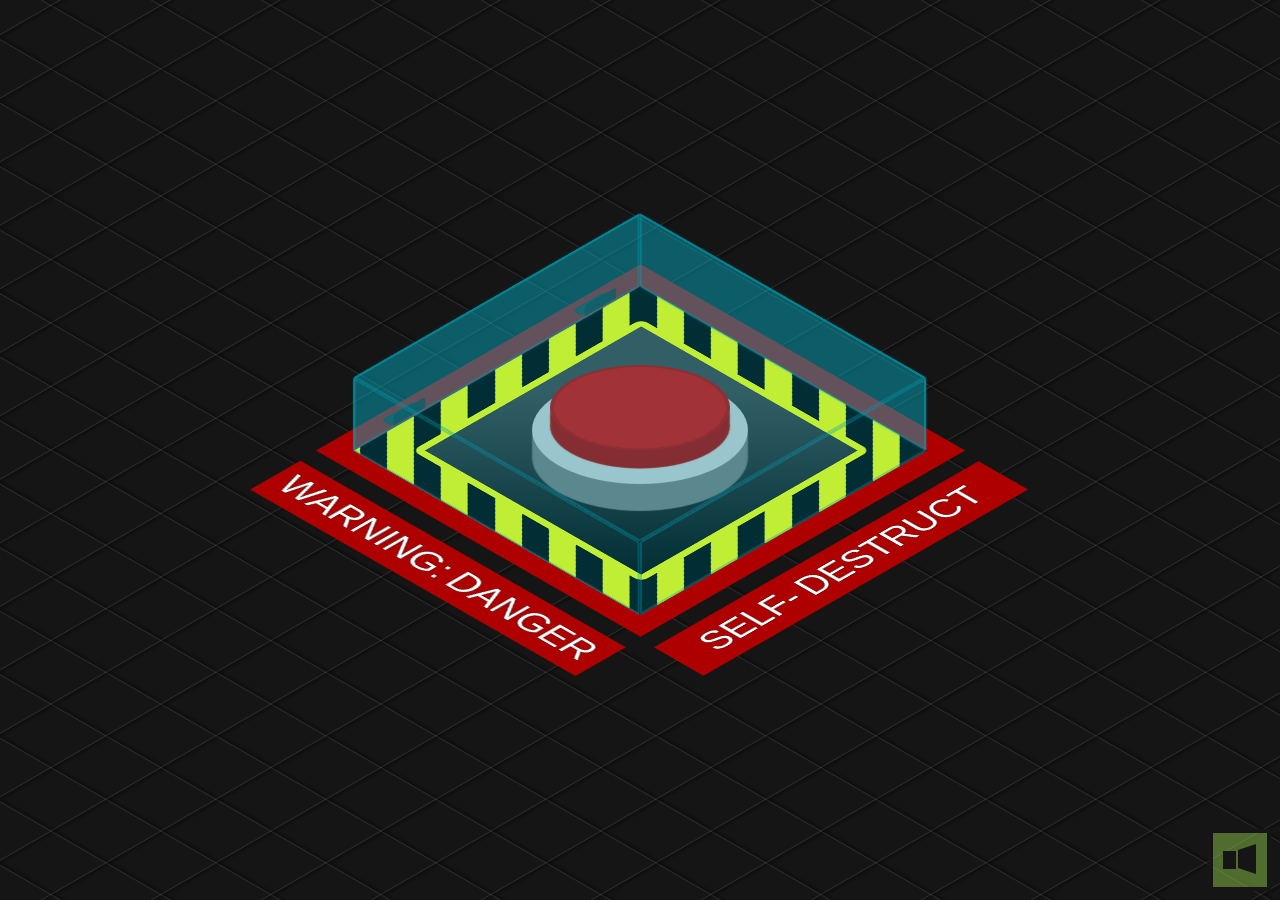
<file: index.html>
<!DOCTYPE html>
<html lang="vi">
<head>
    <meta charset="UTF-8">
    <meta http-equiv="X-UA-Compatible" content="IE=edge">
    <meta name="viewport" content="width=device-width, initial-scale=1.0">
    <title>Birthday</title>
    <link rel="stylesheet" href="main.css">
    <link rel="shortcut icon" href="./icon.png" type="image/x-icon">
</head>
<body>
    <div class="grid"></div>

    <div class="warning"></div>

    <div class="base">
        <button id="activate">
            <span></span>
        </button>
    </div>

    <div class="box opened" id="cover">
        <div></div>
        <div></div>
        <div></div>
        <div></div>
        <div></div>
        <div></div>
        <span></span><span></span>
    </div>

    <div class="hinges"></div>

    <div class="text">
        SELF-&thinsp;DESTRUCT
    </div>
    
    <div id="panel2">
        <div id="msg">YOUR ANSWER IS FALSE</div>
        <span id="again">AGAIN PLEASE</span>
    </div>


    <div id="panel">
        <div id="msg">ANSWER NOW</div>
        <div id="time">9</div>
        <span id="abort"><a href="index2.html">YES</a></span>
        <span id="no">NO</span>
        <span id="detonate">Dại Dột</span>
    </div>

    <div id="turn-off"></div>
    <div id="closing"></div>

    <div id="restart"><button id="reload"></button></div>

    <div id="mute"></div>

    <audio id="alarm">
        <source src="TiếngcòiCảnhbáo.mp3" type="audio/mpeg">
    </audio>
    
    <script src="main.js"></script>

</body>
</html>
</file>
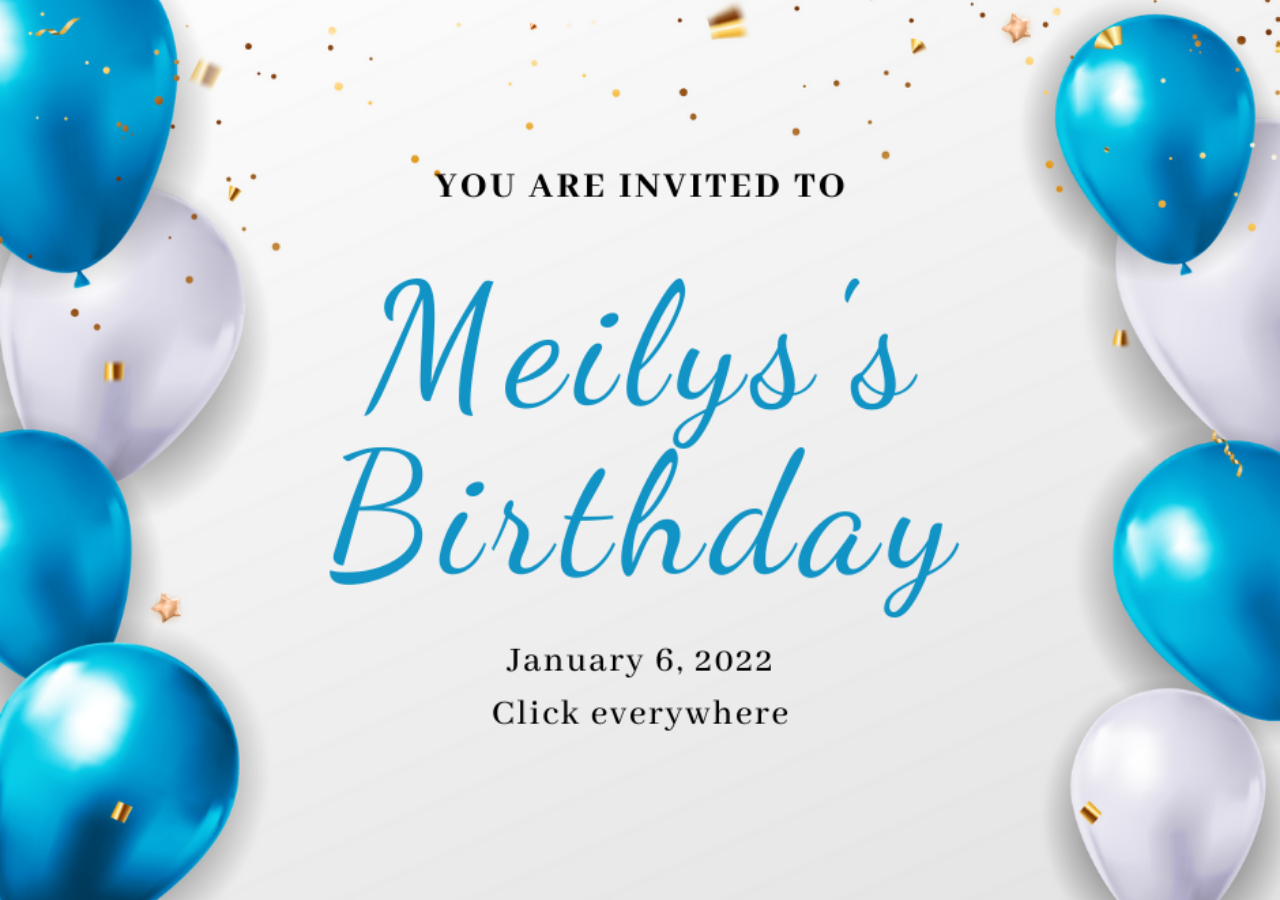
<file: index2.html>
<!DOCTYPE html>
<html lang="en">

<head>
    <meta charset="UTF-8">
    <meta name="viewport" content="width=device-width, initial-scale=1, shrink-to-fit=no">
    <meta http-equiv="X-UA-Compatible" content="ie=edge">
    <title>Happy Birthday</title>
    <link rel="icon" href="android-chrome-192x192.png">
    <link rel="shortcut icon" href="apple-touch-icon.png">
    <script src="https://code.jquery.com/jquery-3.4.1.slim.min.js" integrity="sha384-J6qa4849blE2+poT4WnyKhv5vZF5SrPo0iEjwBvKU7imGFAV0wwj1yYfoRSJoZ+n" crossorigin="anonymous"></script>
    <script src="https://cdn.jsdelivr.net/npm/popper.js@1.16.0/dist/umd/popper.min.js" integrity="sha384-Q6E9RHvbIyZFJoft+2mJbHaEWldlvI9IOYy5n3zV9zzTtmI3UksdQRVvoxMfooAo" crossorigin="anonymous"></script>
    <script src="https://stackpath.bootstrapcdn.com/bootstrap/4.4.1/js/bootstrap.min.js" integrity="sha384-wfSDF2E50Y2D1uUdj0O3uMBJnjuUD4Ih7YwaYd1iqfktj0Uod8GCExl3Og8ifwB6" crossorigin="anonymous"></script>
    <script src="https://ajax.googleapis.com/ajax/libs/jquery/3.4.1/jquery.min.js"></script>
    <link rel="stylesheet" href="https://cdnjs.cloudflare.com/ajax/libs/font-awesome/4.7.0/css/font-awesome.min.css">
    <link href="https://fonts.googleapis.com/css?family=Wendy+One" rel="stylesheet" type="text/css">
    <link rel="stylesheet" href="https://stackpath.bootstrapcdn.com/bootstrap/4.4.1/css/bootstrap.min.css" integrity="sha384-Vkoo8x4CGsO3+Hhxv8T/Q5PaXtkKtu6ug5TOeNV6gBiFeWPGFN9MuhOf23Q9Ifjh" crossorigin="anonymous">
    <link rel="stylesheet" href="style.css">
    <link rel="stylesheet" href="mstyle.css">
    <link href="https://fonts.googleapis.com/css?family=Great+Vibes&display=swap" rel="stylesheet">

</head>

<body>
<a href="index3.html">
<button type="button" class="gradient-button">Last Gift</button>
</a
    <div class="container-fluid container-bg">

        <audio class="song" controls loop>
            <source src="music.mp3">
           Your browser isn't invited for super fun audio time.
        </audio>

        <div id="overlay" onclick="off()">
        </div>

        <ul class="lightrope">
            <li></li>
            <li></li>
            <li></li>
            <li></li>
            <li></li>
            <li></li>
            <li></li>
            <li></li>
            <li></li>
            <li></li>
            <li></li>
            <li></li>
            <li></li>
            <li></li>
            <li></li>
            <li></li>
            <li></li>
            <li></li>
            <li></li>
            <li></li>
            <li></li>
            <li></li>
            <li></li>
            <li></li>
            <li></li>
            <li></li>
            <li></li>
            <li></li>
            <li></li>
            <li></li>
            <li></li>
            <li></li>
            <li></li>
            <li></li>
            <li></li>
            <li></li>
        </ul>
        <div class="fly">
            <img src="balloon-frame.png" id="balloon-frame" class="balloon-frame">
        </div>
        <img src="./RkcKGLgTj.png" id="balloons1" class="balloons">
        <img src="./RkcKGLgTj.png" id="balloons2" class="balloons">

        <div id="b1" class="balloon">
            <h3>H</h3>
        </div>
        <div id="b2" class="balloon">
            <h3>P</h3>
        </div>
        <div id="b3" class="balloon">
            <h3>B</h3>
	</div>
        <div id="b4" class="balloon">
            <h3>D</h3>
        </div>

        <br><br><br><br><br><br><br>

        <div id="card">
            <div id="card-inside">
                <div class="wrap">

                    <div class="text">
                        <h1 id="write"></h1>
                        <p id="text1">Meilys</p>
                        <p id="text2">You are Great!</p>
                        <p id="text3">A Soft-Hearted Person...</p>
                        <p id="text4">So Caring...</p>
                        <p id="text5">Intelligent...</p>
                        <p id="text6">Friendly...</p>
                        <p id="text7">Helpful...</p>
                        <p id="text8" style="font-style: normal;">Again...&#128522;</p>
                        <p id="text9">Happy Birthday!
                            <br>
                            <img src="./cake.jpg" alt="Birthday Cake">
                        </p>
                        <p id="main-text">Dear Meilys,<br>Ngày hôm nay là một ngày đặc biệt ngày bạn tròn 20 tuổi. Chúc bạn ngày càng đẹp gái, ngày càng đáng yêu. Không biết chúc gì hơn chúc bạn luôn vui vẻ khỏe mạnh đạt được những mục đích, mục tiêu được đề ra. Nói chung là chúc tất cả những gì tốt đẹp nhất 😘😘.</p>
                    </div>
                    <p class="sign">Tự Nhân</p>
                    <button id="close"><i class="fa fa-sign-out" style="font-size:30px"></i></button>

                </div>
            </div>

            <div id="card-front">
                <div class="wrap">
                    <h2 class="text-monospace">Happy Birthday Meilys!</h2>

                    <div class="picture"></div>
                    <p>Jan-6-2022</p>
                </div>
                <button id="open"><i class="fa fa-sign-in" style="font-size:30px"></i></button>
            </div>
        </div>
        <br>
    </div>




    <script>
        // $(window).load(function() {
        //     $('.container-bg').fadeIn('fast');
        // });

        function off() {
            var audio = $('.song')[0];
            audio.play();
            $(".lightrope").fadeIn("fast");
            $("#card").fadeIn("fast");
            $("#overlay").fadeOut("slow");
            $("#main-text").fadeOut("fast");
            $(".sign").fadeOut("fast");
            $("#text1").fadeOut("fast");
            $("#text2").fadeOut("fast");
            $("#text3").fadeOut("fast");
            $("#text4").fadeOut("fast");
            $("#text5").fadeOut("fast");
            $("#text6").fadeOut("fast");
            $("#text7").fadeOut("fast");
            $("#text8").fadeOut("fast");
            $("#text9").fadeOut("fast");

            // $(".sign").fadeOut("fast");
            $('.balloon-frame').animate({
                top: -500
            }, 10000);

            $('.balloons').delay(5000).animate({
                top: -500
            }, 10000);

            var px = 1000;
            width = $(window).width();
            if (width <= 560)
                px = 300;


            function loopOne() {
                var randleft = px * Math.random();
                var randtop = 500 * Math.random();
                $('#b1').animate({
                    left: randleft,
                    bottom: randtop
                }, 10000, function() {
                    loopOne();
                });
            }

            function loopTwo() {
                var randleft = px * Math.random();
                var randtop = 500 * Math.random();
                $('#b2').animate({
                    left: randleft,
                    bottom: randtop
                }, 10000, function() {
                    loopTwo();
                });
            }

            function loopThree() {
                var randleft = px * Math.random();
                var randtop = 500 * Math.random();
                $('#b3').animate({
                    left: randleft,
                    bottom: randtop
                }, 10000, function() {
                    loopThree();
                });
            }

            function loopFour() {
                var randleft = px * Math.random();
                var randtop = 500 * Math.random();
                $('#b4').animate({
                    left: randleft,
                    bottom: randtop
                }, 10000, function() {
                    loopFour();
                });
            }

            function loopFive() {
                var randleft = px * Math.random();
                var randtop = 500 * Math.random();
                $('#b5').animate({
                    left: randleft,
                    bottom: randtop
                }, 10000, function() {
                    loopFive();
                });
            }

            $('#b1,#b4').addClass('rotate-style-1');
            $('#b2,#b3').addClass('rotate-style-2');
            loopOne();
            loopTwo();
            loopThree();
            loopFour();
        }


        function disappear() {
            setTimeout(function() {
                $("#close").fadeOut(10);
                $("#card-front").fadeOut("slow");
            }, 1000);

            vw = $(window).width();

            $('#b1,#b2,#b3,#b4').stop();
            $('#b1').attr('id', 'b11');
            $('#b2').attr('id', 'b22');
            $('#b3').attr('id', 'b33');
            $('#b4').attr('id', 'b44');

            $('#b11,#b44').addClass('balloons-rotate-behaviour-one');
            $('#b33,#b22').addClass('balloons-rotate-behaviour-two');

            function pc() {
                $('#b11').animate({
                    top: 52,
                    left: 31 + "%"
                }, 500);
                $('#b22').animate({
                    top: 52,
                    left: 39 + "%"
                }, 500);
                $('#b33').animate({
                    top: 52,
                    left: 48 + "%"
                }, 500);
                $('#b44').animate({
                    top: 52,
                    left: 56 + "%"
                }, 500);
            }

            function mobile() {
                $('#b11').animate({
                    top: 70,
                    left: 6 + "%"
                }, 500);
                $('#b22').animate({
                    top: 70,
                    left: 29 + "%"
                }, 500);
                $('#b33').animate({
                    top: 70,
                    left: 52 + "%"
                }, 500);
                $('#b44').animate({
                    top: 70,
                    left: 75 + "%"
                }, 500);
            }
            if (vw <= 500)
                mobile();
            else
                pc();
        }

        function appear() {
            $("#card-front").fadeIn("fast");
        }

        function type() {

            function fadetext() {
                $("#main-text").fadeOut("fast");
                $("#close").fadeOut("fast");
                $(".sign").fadeOut("fast");
                $("#write").fadeOut(1000, function() {
                    $("#text1").fadeIn(1500, function() {
                        $("#text1").fadeOut(1500, function() {
                            $("#text2").fadeIn(1500, function() {
                                $("#text2").fadeOut(1500, function() {
                                    $("#text3").fadeIn(1500, function() {
                                        $("#text3").fadeOut(1500, function() {
                                            $("#text4").fadeIn(1500, function() {
                                                $("#text4").fadeOut(1500, function() {
                                                    $("#text5").fadeIn(1500, function() {
                                                        $("#text5").fadeOut(1500, function() {
                                                            $("#text6").fadeIn(1500, function() {
                                                                $("#text6").fadeOut(1500, function() {
                                                                    $("#text7").fadeIn(1500, function() {
                                                                        $("#text7").fadeOut(1500, function() {
                                                                            $("#text8").fadeIn(1500, function() {
                                                                                $("#text8").fadeOut(2000, function() {
                                                                                    $("#text9").fadeIn(2000, function() {
                                                                                        $("#text9").fadeOut(2000, function() {
                                                                                            $("#main-text").fadeIn(1500);
                                                                                            $(".sign").fadeIn(1500);
                                                                                            $("#close").fadeIn(1500);
                                                                                        });
                                                                                    });
                                                                                });
                                                                            });
                                                                        });
                                                                    });
                                                                });
                                                            });
                                                        });
                                                    });
                                                });
                                            });
                                        });
                                    });
                                });
                            });
                        });
                    });
                });


            }
            var i = 0;

            var dataText = ["Dear Meilys,",
                "Today is a special day,", "It's your 20th birthday.", "I can't do evrything for you except this website.", "I wish you will have good days.", "May the hope of your mind be fulfilled."
            ];
            // $('h1').start();

            function typeWriter(text, i, fnCallback) {

                if (i < (text.length)) {
                    document.querySelector("h1").innerHTML = text.substring(0, i + 1) + '<span aria-hidden="true"></span>';
                    setTimeout(function() {
                        typeWriter(text, i + 1, fnCallback)
                    }, 110);
                } else if (typeof fnCallback == 'function') {
                    setTimeout(fnCallback, 700);
                }
            }

            function StartTextAnimation(i) {
                if (i == dataText.length)
                    return fadetext();

                if (typeof dataText[i] == 'undefined') {
                    setTimeout(function() {
                        StartTextAnimation(0);
                    }, 20000);
                }
                if (i < dataText[i].length) {
                    typeWriter(dataText[i], 0, function() {
                        StartTextAnimation(i + 1);

                    });
                }
            }
            StartTextAnimation(0);
        }

        (function() {
            function $(id) {
                return document.getElementById(id);
            }

            var card = $('card'),
                openB = $('open'),
                closeB = $('close'),
                timer = null;
            console.log('wat', card);
            openB.addEventListener('click', function() {

                card.setAttribute('class', 'open-half');
                if (timer) clearTimeout(timer);
                timer = setTimeout(function() {
                    card.setAttribute('class', 'open-fully');
                    timer = null;
                }, 1000);

                disappear();
                // type();

                setTimeout(function() {
                    type();
                }, 1000);
            });

            closeB.addEventListener('click', function() {
                card.setAttribute('class', 'close-half');
                if (timer) clearTimerout(timer);
                timer = setTimeout(function() {
                    card.setAttribute('class', '');
                    timer = null;
                }, 1000);
                appear();
            });

        }());
    </script>


<body>

</body>

</html>
</file>
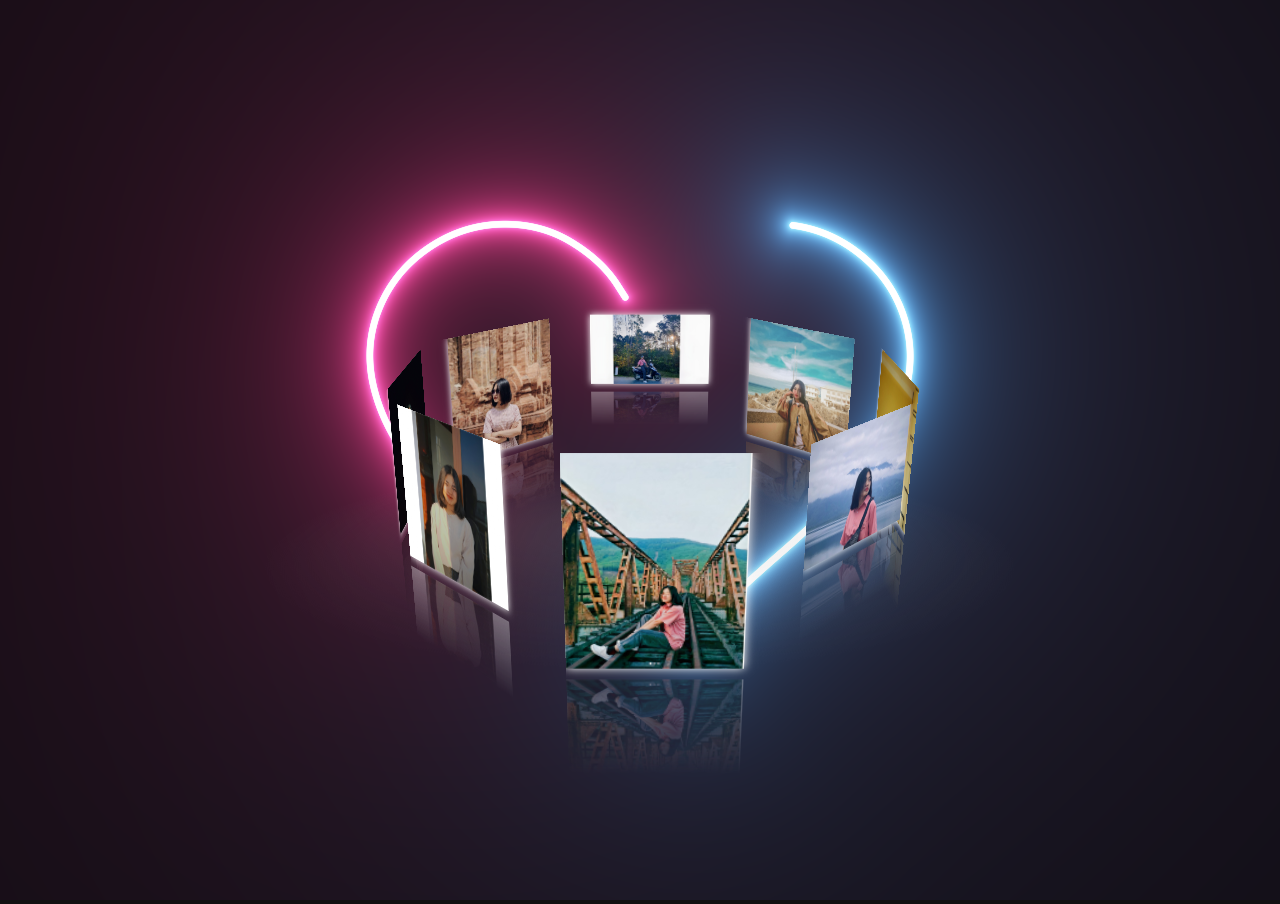
<file: index3.html>
<!DOCTYPE html>
<html lang="vi">
<head>
    <meta charset="UTF-8">
    <meta http-equiv="X-UA-Compatible" content="IE=edge">
    <meta name="viewport" content="width=device-width, initial-scale=1.0">
    <title>Mỹ Lệ</title>
    <link rel="shortcut icon" href="./3.png" type="image/x-icon">
    <link rel="stylesheet" href="main3.css">
    <link rel="preconnect" href="https://fonts.googleapis.com">
    <link rel="preconnect" href="https://fonts.gstatic.com" crossorigin>
    <link href="https://fonts.googleapis.com/css2?family=Dancing+Script&display=swap" rel="stylesheet">
</head>
<body>
    
    <div id="drag-container">
        <div id="spin-container">
          <!-- Add your images (or video) here -->
          <img src="./img/img1.jpg" alt="">
          <img src="./img/img2.jpg" alt="">
          <img src="./img/img3.jpg" alt="">
          <img src="./img/img4.jpg" alt="">
          <img src="./img/img5.jpg" alt="">
          <img src="./img/img6.jpg" alt="">
          <img src="./img/img7.jpg" alt="">
          <img src="./img/img8.jpg" alt="">
          
          <!-- Example image with link -->
          
      
          <!-- Example add video  -->
          
      
          <!-- Text at center of ground -->
          
            <p>Mỹ Lệ</p>
          
        
        </div>
        <div id="ground"></div>
      </div>
      
      <div id="music-container"></div>
      <div id="canva">
      <canvas id="canvas"></canvas>
    </div>
      <script src="main3.js"></script>
    </body>
</html>
</file>
<file: main.css>
body {
	margin: 0;
	padding: 0;
	width: 100vw;
	height: 100vh;
	display: flex;
	justify-content: center;
	align-items: center;
	overflow: hidden;
	background-color: #151515;
}

.base {
	background: #cacaca;
	width: 20vmin;
	border-radius: 27vmin;
	box-shadow: 0 6vmin 0.15vmin 0vmin #777, 0 4vmin 0.15vmin 0vmin #777, 0 2vmin 0.15vmin 0vmin #777;
	padding: 0vmin 2vmin 2vmin 2vmin;
	z-index: 1;
	transform: rotateX(60deg) rotateZ(0deg);
	margin-top: -4.5vmin;
	height: 22vmin;
}

button#activate {
	background: #d60505;
	border: 0;
	width: 20vmin;
	height: 19vmin;
	border-radius: 100%;
	position: relative;
	cursor: pointer;
	outline: none;
	z-index: 2;
	box-shadow: 0 4vmin 0.15vmin 0vmin #af0000, 0 2vmin 0.15vmin 0vmin #af0000;
	top: -2.5vmin;
	border: 0.5vmin solid #af0000a1;
	transition: all 0.25s ease 0s;
}

button#activate:hover {
	box-shadow: 0 3vmin 0.15vmin 0vmin #af0000, 0 1vmin 0.15vmin 0vmin #af0000;
	top: -1.5vmin;
	transition: all 0.5s ease 0s;
}
button#activate:active, button#activate.pushed {
	box-shadow: 0 1vmin 0.15vmin 0vmin #af0000, 0 1vmin 0.15vmin 0vmin #af0000;
	top: 0.5vmin;
	transition: all 0.25s ease 0s;
}
button#activate.pushed {
	box-shadow: 0 0 20px 10px #ff3c3c, 0 0 100px 50px #ff2828;
	background: #ff0000;
	border-bottom: 3px solid #00000020;
}


.box {
	transform: rotateX(-35deg) rotateY(45deg) rotateZ(0deg) rotate3d(1, 0, 0, 90deg);
	transform-origin: center top;
	transform-style: preserve-3d;
	width: 45vmin;
	position: absolute;
	z-index: 5;
	margin-top: 27vmin;
	transition: transform 1s ease 0s;
	cursor: pointer;
	height: 45vmin;
	margin-left: -32vmin;
}

.box.opened {
  transform: rotateX(-35deg) rotateY(45deg) rotateZ(0deg) rotate3d(1, 0, 0, 180deg);
}

.box div {
	position: absolute;
	width: 45vmin;
	height: 45vmin;
	background: #00bcd47d;
	opacity: 0.5;
	border: 3px solid #00a4b9;
	border-radius: 3px;
	box-sizing: border-box;
	box-shadow: 0 0 3px 0 #00bcd48a;
}

.box > div:nth-child(1) {
	opacity: 0;
}
.box > div:nth-child(2) {
	transform: rotateX(90deg) translate3d(0px, 5vmin, 5vmin);
	height: 10vmin;
}
.box > div:nth-child(3) {
	transform: rotateX(0deg) translate3d(0, 0, 10vmin);
}
.box > div:nth-child(4) {
	transform: rotateX(270deg) translate3d(0px, -5vmin, 40vmin);
	height: 10vmin;
}
.box > div:nth-child(5) {
	transform: rotateY(90deg) translate3d(-5vmin, 0, 40vmin);
	width: 10vmin;
}
.box > div:nth-child(6) {
	transform: rotateY(-90deg) translate3d(5vmin, 0vmin, 5vmin);
	width: 10vmin;
}




.grid {
	background:repeating-linear-gradient(150deg, rgba(255,255,255,0) 0, rgba(255,255,255,0) 49px, rgb(255 255 255 / 10%) 50px ,rgb(0 0 0 / 30%) 51px , rgba(255,255,255,0) 55px ), repeating-linear-gradient(30deg, rgba(255,255,255,0) 0, rgba(255,255,255,0) 49px, rgb(255 255 255 / 10%) 50px ,rgb(0 0 0 / 30%) 51px , rgba(255,255,255,0) 55px );
	position: fixed;
	width: 200vw;
	height: 150vh;
}


.warning {
	position: absolute;
	z-index: 0;
	width: 45vmin;
	height: 45vmin;
	background: repeating-linear-gradient(-45deg, black, black 3vmin, yellow 3vmin, yellow 6vmin);
	transform: rotateX(-35deg) rotateY(45deg) rotateZ(0deg) rotate3d(1, 0, 0, 90deg);
	box-shadow: 0 0 0 3vmin #af0000;
}

.warning:before {
	content: "";
	width: 80%;
	height: 80%;
	background: linear-gradient(45deg, #000000 0%, #414141 74%);
	float: left;
	margin-top: 10%;
	margin-left: 10%;
	border: 1vmin solid yellow;
	border-radius: 1vmin;
	box-sizing: border-box;
}

.warning:after {
	content: "WARNING:\2009 DANGER";
	color: white;
	transform: rotate(90deg);
	float: left;
	background: #af0000;
	position: absolute;
	bottom: 18.5vmin;
	left: -35vmin;
	font-size: 5vmin;
	font-family: Arial, Helvetica, serif;
	width: 49vmin;
	text-align: center;
	padding: 1vmin;
	text-shadow: 0 0 1px #000, 0 0 1px #000, 0 0 1px #000;
}





.hinges {
  position: absolute;
	z-index: 3;
	transform: rotateX(-35deg) rotateY(45deg) rotateZ(0deg) rotate3d(1, 0, 0, 90deg);
}


.hinges:before, .hinges:after {
	content: "";
	background: #2b2b2b;
	width: 5vmin;
	height: 1.5vmin;
	position: absolute;
	margin-top: -24.5vmin;
	z-index: 5;
	border: 2px solid #00000010;
	border-radius: 5px 5px 0 0;
	box-sizing: border-box;
	margin-left: -16.25vmin;
}
.hinges:after {
  margin-left: 13.75vmin;
  margin-top: -24.5vmin;
}


.box > span:before, .box > span:after {
	content: "";
	width: 5vmin;
	height: 1.5vmin;
	background: #103e4480;
	position: absolute;
	margin-left: 6vmin;
	border-radius: 0 0 5px 5px;
}
.box > span:after  {
  margin-left: 36vmin;
}

.box > span {
  transform: rotateX(89deg) translate(0.3vmin, 0.3vmin);
  position: absolute;
}





.text {
	position: absolute;
	margin-top: 55vmin;
	color: white;
	font-family: Arial, Helvetica, serif;
	font-size: 5vmin;
	text-shadow: 0 0 1px #000, 0 0 1px #000, 0 0 1px #000;
	perspective-origin: left;
	background: #af0000;
	padding: 1vmin;
	transform: rotateX(-35deg) rotateY(45deg) rotateZ(0deg) rotate3d(1, 0, 0, 90deg) translate(33.5vmin, -2vmin);
	text-align: center;
	width: 49vmin;
	
}

div#panel:before {
	content: "ARE YOU READY";
	top: 3vmin;
	position: relative;
	font-size: 8vmin;
	width: 100vw;
	left: 0;
	z-index: 6;
	text-shadow: 0 0 1px #fff, 0 0 3px #fff;
	border-bottom: 1vmin dotted #fff;
}

#panel {
	position: absolute;
	background: #ff0000d0;
	color: #ffffff;
	font-family: Arial, Helvetica, serif;
	width: 90vmin;
	box-sizing: border-box;
	font-size: 3.25vmin;
	padding: 1vmin 2vmin;
	height: 60vmin;
	box-shadow: 0 0 0 100vmin #ff000060, 0 0 0 5vmin #ff000060;
	z-index: 5;
	display: none;
	text-align: center;
	text-shadow: 0 0 1px #fff, 0 0 3px #fff, 0 0 5px #fff;
	animation: warning-ligth 1s 0s infinite;
}

#panel.show {
	display: block !important;
}

#panel2 {
    position: absolute;
	background: #ff0000d0;
	color: #ffffff;
	font-family: Arial, Helvetica, serif;
	width: 90vmin;
	box-sizing: border-box;
	font-size: 3.25vmin;
	padding: 1vmin 2vmin;
	height: 60vmin;
	box-shadow: 0 0 0 100vmin #ff000060, 0 0 0 5vmin #ff000060;
	z-index: 5;
	display: none;
	text-align: center;
	text-shadow: 0 0 1px #fff, 0 0 3px #fff, 0 0 5px #fff;
	animation: warning-ligth 1s 0s infinite;
}

#panel2.show {
    display: block !important;
}

div#panel2::before {
    content: "WARNING";
	top: 3vmin;
	position: relative;
	font-size: 10vmin;
	width: 100vw;
	left: 0;
}

#msg {
	margin-top: 5vmin;
	text-shadow: 0 0 2px #fff;
    font-size: 50px;
}

#time {
	font-size: 10vmin;
	background: #00000080;
	max-width: 35vmin;
	margin: 6vmin auto 5vmin !important;
	position: relative;
	border-radius: 0.25vmin;
	text-shadow: 0 0 3px #000, 0 0 2px #000, 0 0 3px #000, 0 0 4px #000, 0 0 5px #000;
	padding: 1vmin 0;
}

#time:before {
	content: "00:0";
}

#abort {
	background: #ffffffb8;
	color: #d30303;
	cursor: pointer;
	padding: 1vmin 2.75vmin;
	font-size: 6vmin;
	border-radius: 0.25vmin;
	font-weight: bold;
	animation: highlight 1s 0s infinite;
}

#abort:hover {
  background: #ffffff;
	box-shadow: 0 0 15px 5px #fff;
}

#no {
    background: #ffffffb8;
	color: #d30303;
	cursor: pointer;
	padding: 1vmin 2.75vmin;
	font-size: 6vmin;
	border-radius: 0.25vmin;
	font-weight: bold;
	animation: highlight 1s 0s infinite;
}

#no:hover {
    background: #ffffff;
	box-shadow: 0 0 15px 5px #fff;
}

#again {
    background: #ffffffb8;
	color: #d30303;
	cursor: pointer;
	padding: 1vmin 2.75vmin;
	font-size: 6vmin;
	border-radius: 0.25vmin;
	font-weight: bold;
	animation: highlight 1s 0s infinite;
    position: absolute;
    top: 70%;
    right: 22%;
}

#again:hover {
    background: #ffffff;
	box-shadow: 0 0 15px 5px #fff;
}


@keyframes highlight {
	50% { box-shadow: 0 0 15px 5px #fff;}
}








div#turn-off {
	position: fixed;
	background: #ffffff80;
	left: 0;
	width: 100vw;
	height: 0vh;
	z-index: 7;
}

div#turn-off:before, div#turn-off:after {
	content: "";
	position: fixed;
	left: 0;
	top: 0;
	height: 0vh;
	background: #000;
	width: 100vw;
	transition: height 0.5s ease 0s;
}
div#turn-off:after {
	top: inherit;
	bottom: 0;
}


div#turn-off.close {
	height: 100vh;
}

div#turn-off.close:before, div#turn-off.close:after {
	transition: height 0.1s ease 0.1s;
	height: 49.75vh;
}




#time.crono {
	background: #ffffffba;
	transition: background 0.5s ease 0s;
	color: #ff0000;
	text-shadow: 0 0 1px #ffffff, 0 0 2px #ffffff, 0 0 2px #ffffff;
}
#detonate {
	display: none;
	color: #fff;
	z-index: 5;
	font-size: 8vmin;
	font-family: Arial, Helvetica, serif;
	text-shadow: 0 0 1px #fff, 0 0 2px #fff, 0 0 3px #fff;
}	
#detonate.show {
	display: block;
	animation: blink 0.25s 0s infinite;
}	

#abort.hide {
	display: none;
}

#no.hide {
    display: none;
}

#again.hide {
    display: none;
}


@keyframes blink {
	50% { opacity: 0;}
}








#closing {
	width: 100vw;
	height: 100vh;
	left: 0;
	position: absolute;
}

div#closing:before, div#closing:after {
	content: "";
	width: 50vw;
	height: 1.5vh;
	left: -50vw;
	top: 49vh;
	position: absolute;
	background: #000000;
	z-index: 7;
	transition: left 0.2s ease 0s;
}

div#closing:after {
	right: -50vw;
	transition: right 0.2s ease 0s;
	left: initial;
}


div#closing.close:before {
	left: 0;
	transition: left 0.2s ease 0.2s;
}


div#closing.close:after {
	right: 0;
	transition: right 0.2s ease 0.2s;
}



#restart {
	position: absolute;
	z-index: 8;
	display: none;
}
#reload {
	position: absolute;
	z-index: 8;
	width: 10vmin;
	height: 10vmin;
	border-radius: 100%;
	border: 0;
	margin-top: -5vmin;
	margin-left: -2.5vmin;
	opacity: 0;
	cursor: pointer;
	transform: rotate(0deg);
	transition: transform 0.5s ease 0s;
	outline: none;
}
#reload:hover {
	background: #ef0000;
	transform: rotate(360deg);
	transition: transform 0.5s ease 0s;
}
#restart.show { 
	display: block; 
}

#restart.show #reload {  
	animation: refresh 3.5s 0s 1; 
	opacity:1;
}


@keyframes refresh {
		0% { opacity: 0; }
	 50% { opacity: 0; }
	100% { opacity: 1; }
}


button#reload:before {
	content: "";
	width: 6vmin;
	height: 6vmin;
	position: absolute;
	left: 2vmin;
	top: 2vmin;
	border-radius: 100%;
	border: 1vmin solid #000;
	box-sizing: border-box;
	border-bottom-color: transparent;
}

button#reload:after {
	content: "";
	border: 1.25vmin solid transparent;
	border-top: 2vmin solid black;
	position: absolute;
	transform: rotate(40deg) translate(0.5vmin, 1.25vmin);
}





@keyframes warning-ligth {
	 0% { box-shadow: 0 0 0 100vmin #ff000060, 0 0 0 5vmin #ff000060; }
	50% { box-shadow: 0 0 0 100vmin #ff000020, 0 0 0 5vmin #ff000020; }
}



#mute {
    position: absolute;
    bottom: 1vmin;
    right: 1vmin;
    background: #8bc34a80;
    width: 6vmin;
    height: 6vmin;
    cursor: pointer;
    border: 0.5vmin solid #151515;
}
#mute.muted {
    background: #ff000080;
}

#mute:before {
    content: "";
    border: 0.75vmin solid transparent;
    height: 2vmin;
    border-right: 2vmin solid #151515;
    position: absolute;
    border-left-width: 0;
    top: 1.25vmin;
    right: 1.25vmin;
}
#mute:after {
    content: "";
    border: 0vmin solid transparent;
    height: 2vmin;
    border-right: 1.5vmin solid #151515;
    position: absolute;
    top: 2vmin;
    right: 3.5vmin;
}


#abort a {
    text-decoration: none;
    color: #d30303;
}
</file>
<file: style.css>
* {
    margin: 0;
    padding: 0;
}

html,
body {
    
  height: 100%;
  margin: 0;
}

$borderWidth: 5px;

@mixin buttonLayer {
  content: "";
  position: absolute;
  top: -$borderWidth;
  left: -$borderWidth;
  width: 100%;
 	height: 100%;
  margin: auto;
	border: $borderWidth solid transparent;
  opacity: 0;
  pointer-events: none;
 	border-image-slice: 1;
}

.gradient-button {
  position: absolute;
  z-index: 1;
  display: block;
  top: calc(91.5% - 2.5rem - 5px);
  left: calc(50% - 6rem - 5px);
	height: 5rem;
	width: 12rem;
  margin: auto;
	background: transparent linear-gradient(to top left, rgba(249,208,129,.2) 0%, rgba(227,2,62,.2) 40%, rgba(49,128,135,.2) 100%);
	border: $borderWidth solid transparent;
	border-image-source: linear-gradient(to top left, rgba(249,208,129,1) 0%, rgba(227,2,62,1) 40%, rgba(49,128,135,1) 100%);
	border-image-slice: 1;
  transition: transform .25s;
  letter-spacing: .2rem;
  font-family: 'Helvetica Neue', Helvetica, Arial, sans-serif;
  font-size: 1.25rem;
  font-weight: 300;
  text-align: center;
  text-decoration: none;
  text-transform: uppercase;
  color: #333;
  
    &::after {
    @include buttonLayer;
    z-index: -1;
  	background: transparent linear-gradient(to bottom left, rgba(249,208,129,.25) 10%, rgba(227,2,62,.25) 30%, rgba(49,128,135,.25) 90%);
    border-image-source: linear-gradient(to bottom left, rgba(249,208,129,1) 10%, rgba(227,2,62,1) 30%, rgba(49,128,135,1) 90%);
    transition: opacity 1s;
  }

  &:active {
    transform: scale(.96);

    &::before {
      opacity: 1;
    }
  }

  &::before {
    @include buttonLayer;
    z-index: 0;
    border-image-source: linear-gradient(to bottom left, rgba(249,208,129,1) 20%, rgba(227,2,62,1) 40%, rgba(49,128,135,1) 70%);
    transition: opacity .5s;
  }

  &:hover::after {
    opacity: 1;
  }
}

body {
  /* forgive me for this junk */
  background: url('[data-uri]') center center;
}
    height: 100%;
    background-color: #000000;
    background-image: linear-gradient(0deg, #860082 0%, #414141 74%);
}

.container-bg {
    position: relative;
    /* background-color: #000000; */
    /* background-image: linear-gradient(0deg, #860082 0%, #414141 74%); */
}

audio {
    display: none;
}

#overlay {
    background-image: url("reveal.png");
    background-position: center center;
    background-repeat: no-repeat;
    background-size: cover;
    background-attachment: fixed;
}

#overlay {
    position: fixed;
    display: block;
    width: 100%;
    height: 100%;
    top: 0;
    left: 0;
    right: 0;
    bottom: 0;
    z-index: 999999999;
    cursor: pointer;
}

.fly {
    width: 100%;
    padding: 0;
}

.fly img {
    width: 100%;
    left: -5px;
    /* margin: 0 auto; */
}

#balloon-frame,
#balloons1 {
    opacity: 0.5;
    z-index: 9999999;
    position: fixed;
    top: 100%;
}

.balloons {
    width: 200px;
    height: auto;
}

#balloons1 {
    left: 0;
    opacity: 0.7;
}

#balloons2 {
    opacity: 0.7;
    z-index: 999999;
    position: fixed;
    top: 100%;
    right: 0;
}

.balloon {
    width: 100px;
    height: 120px;
    opacity: 0.7;
    z-index: 999999;
    position: fixed;
    /* top: 100%; */
    background-size: 100px 120px;
    background-repeat: no-repeat;
}

.balloon h3 {
    text-align: center;
    vertical-align: middle;
    color: black;
    font-family: Cambria, Cochin, Georgia, Times, 'Times New Roman', serif;
    top: 50%;
    left: 50%;
    position: absolute;
    transform: translate(-50%, -50%);
}

#b1,
#b11 {
    background-image: url(./b1.png);
}

#b2,
#b22 {
    background-image: url(b2.png);
}

#b3,
#b33 {
    background-image: url(b3.png);
}

#b4,
#b44 {
    background-image: url(b4.png);
}

* {
    box-sizing: border-box;
    -moz-box-sizing: border-box;
    -webkit-box-sizing: border-box;
}

#card-front {
    color: rgb(255, 255, 255);
}

#card-inside {
    --borderWidth: 4px;
    background: #1D1F20;
    position: relative;
    border-radius: var(--borderWidth);
}

#card-inside:after {
    content: '';
    position: absolute;
    top: calc(-1 * var(--borderWidth));
    left: calc(-1 * var(--borderWidth));
    height: calc(100% + var(--borderWidth) * 2);
    width: calc(100% + var(--borderWidth) * 2);
    background: linear-gradient(60deg, #f79533, #f37055, #ef4e7b, #a166ab, #5073b8, #1098ad, #07b39b, #6fba82);
    border-radius: calc(2 * var(--borderWidth));
    z-index: -1;
    animation: animatedgradient 3s ease alternate infinite;
    background-size: 300% 300%;
}

#main-text {
    padding: 2px;
    text-align: justify;
    margin-top: 5px;
    font-size: 18px;
    display: none;
}

.text p {
    text-align: center;
    margin-top: 15px;
}

.text h1 {
    color: black;
    font-size: 30px;
    margin-top: 30%;
    text-align: center;
    font-family: 'Gill Sans', 'Gill Sans MT', Calibri, 'Trebuchet MS', sans-serif
}

.text p img {
    width: 60%;
    max-height: 180px;
}

#text1,
#text2,
#text3,
#text4,
#text5,
#text6,
#text7,
#text8,
#text9 {
    text-align: center;
    color: #ef4e7b;
    font-family: 'Times New Roman', Times, serif;
    font-size: 40px;
    display: none;
    margin-top: 60px;
}

#text9 {
    margin-top: 40px;
}

@keyframes animatedgradient {
    0% {
        background-position: 0% 50%;
    }
    50% {
        background-position: 100% 50%;
    }
    100% {
        background-position: 0% 50%;
    }
}

@-webkit-keyframes animatedgradient {
    0% {
        background-position: 0% 50%;
    }
    50% {
        background-position: 100% 50%;
    }
    100% {
        background-position: 0% 50%;
    }
}

#card,
#card-front,
#card-inside {
    height: 380px;
}

.wrap {
    padding: 24px 30px;
    height: 100%;
    align-content: center;
}

.wrap p {
    text-align: center;
    margin-top: 10px;
    bottom: 0;
    font-family: Cambria, Cochin, Georgia, Times, 'Times New Roman', serif;
}

.picture {
    width: 70%;
    border-radius: 10px;
    background-image: url(./mm.jpg);
    height: 50%;
    margin: 0 auto;
    margin-top: 5px;
    background-position: center center;
    background-repeat: no-repeat;
    background-size: cover;
}

#card-front,
#card-inside {
    width: 40%;
    -webkit-box-shadow: 2px 2px 30px rgba(0, 0, 0, .25), 0 0 1px rgba(0, 0, 0, .5);
    -moz-box-shadow: 2px 2px 30px rgba(0, 0, 0, .25), 0 0 1px rgba(0, 0, 0, .5);
    box-shadow: 2px 2px 30px rgba(0, 0, 0, .25), 0 0 1px rgba(0, 0, 0, .5);
    position: absolute;
    left: 26%;
}

#card-inside .wrap {
    background: white;
    -webkit-box-shadow: inset 2px 0 1px rgba(0, 0, 0, .05);
    -moz-box-shadow: inset 2px 0 1px rgba(0, 0, 0, .05);
    box-shadow: inset 2px 0 1px rgba(0, 0, 0, .05);
}

#card {
    max-width: 900px;
    margin: 0 auto;
    transform-style: preserve-3d;
    -moz-transform-style: preserve-3d;
    -webkit-transform-style: preserve-3d;
    perspective: 5000px;
    -moz-perspective: 5000px;
    -webkit-perspective: 5000px;
    position: relative;
}

#card h2 {
    text-align: center;
    vertical-align: middle;
    margin-top: 5px;
    font-family: 'Nobile', sans-serif;
    font-style: italic;
    font-size: 40px;
    text-shadow: 4px 4px 0px rgba(0, 0, 0, .15), 1px 1px 0 rgba(255, 200, 200, 255), 2px 2px 0 rgba(255, 150, 150, 255), 3px 3px 0 rgba(255, 125, 125, 255);
    color: #FFF;
    user-select: none;
    margin: auto 0;
    -webkit-animation: glow 1s ease-in-out infinite alternate;
    -moz-animation: glow 1s ease-in-out infinite alternate;
    animation: glow 1s ease-in-out infinite alternate;
}

@keyframes glow {
    from {
        text-shadow: 0 0 10px #fff, 0 0 20px #fff, 0 0 30px #e60073, 0 0 40px #e60073, 0 0 50px #e60073, 0 0 60px #e60073, 0 0 70px #e60073;
    }
    to {
        text-shadow: 0 0 20px #fff, 0 0 30px #ff4da6, 0 0 40px #ff4da6, 0 0 50px #ff4da6, 0 0 60px #ff4da6, 0 0 70px #ff4da6, 0 0 80px #ff4da6;
    }
}

@-webkit-keyframes glow {
    from {
        text-shadow: 0 0 10px #fff, 0 0 20px #fff, 0 0 30px #e60073, 0 0 40px #e60073, 0 0 50px #e60073, 0 0 60px #e60073, 0 0 70px #e60073;
    }
    to {
        text-shadow: 0 0 20px #fff, 0 0 30px #ff4da6, 0 0 40px #ff4da6, 0 0 50px #ff4da6, 0 0 60px #ff4da6, 0 0 70px #ff4da6, 0 0 80px #ff4da6;
    }
}

#card-inside {
    font-size: 17.6px;
    line-height: 1.4;
    font-family: 'Nobile';
    color: #331717;
    font-style: italic;
}

p.sign {
    margin-top: 50px;
    text-align: center;
    font-family: 'Great Vibes', cursive;
    font-size: 30px;
    color: #0a5c84;
    display: none;
}

#card-front {
    background-color: #7f5a83;
    background-image: linear-gradient(315deg, #7f5a83 0%, #0d324d 74%);
    background-image: linear-gradient(315deg, #7f5a83 0%, #0d324d 74%);
    background-image: linear-gradient(315deg, #7f5a83 0%, #0d324d 74%);
    transform-origin: left;
    -moz-transform-origin: left;
    -webkit-transform-origin: left;
    transition: transform 1s linear;
    -moz-transition: -moz-transform 1s linear;
    -webkit-transition: -webkit-transform 1s linear;
    position: relative;
}

#card-front .wrap {
    transition: background 1s linear;
    -moz-transition: background 1s linear;
    -webkit-transition: background 1s linear;
}

#card-front button,
#card-inside button {
    position: absolute;
    bottom: 1em;
    right: 0;
    border-radius: 5px;
    background: rgb(230, 15, 15);
    color: #FFF;
    font-family: 'Nobile', sans-serif;
    font-style: italic;
    font-weight: bold;
    font-size: 20px;
    padding: .5em;
    border: none;
    cursor: pointer;
    box-shadow: 2px 2px 3px rgba(0, 0, 0, .25), 0 0 1px rgba(0, 0, 0, .4);
    -moz-box-shadow: 2px 2px 3px rgba(0, 0, 0, .25), 0 0 1px rgba(0, 0, 0, .4);
    -webkit-box-shadow: 2px 2px 3px rgba(0, 0, 0, .25), 0 0 1px rgba(0, 0, 0, .4);
}

#card-front button:hover,
#card-inside button:hover,
#card-front button:focus,
#card-inside button:focus {
    background: rgb(214, 37, 37);
}

#close {
    display: none;
}

#card.open-fully #close,
#card-open-half #close {
    display: inline;
}

#card.open-fully #open {
    display: none;
}

#card.open-half #card-front,
#card.close-half #card-front {
    transform: rotateY(-90deg);
    -moz-transform: rotateY(-90deg);
    -webkit-transform: rotateY(-90deg);
}

#card.open-half #card-front .wrap {
    background-color: rgba(0, 0, 0, .5);
}

#card.open-fully #card-front,
#card.close-half #card-front {
    background: white;
}

#card.open-fully #card-front {
    transform: rotateY(-180deg);
    -moz-transform: rotateY(-180deg);
    -webkit-transform: rotateY(-180deg);
    /* display: none; */
    /* transition: display 5s ease-out; */
}

#card.open-fully #card-front .wrap {
    background-color: rgba(0, 0, 0, 0);
}

#card.open-fully #card-front .wrap *,
#card.close-half #card-front .wrap * {
    display: none;
}

.lightrope {
    width: 100%;
    text-align: center;
    white-space: nowrap;
    overflow: hidden;
    position: absolute;
    z-index: 1;
    margin: 0;
    left: -0.5px;
    padding: 0;
    pointer-events: none;
}

.lightrope li {
    position: relative;
    animation-fill-mode: both;
    animation-iteration-count: infinite;
    list-style: none;
    margin: 0;
    padding: 0;
    display: block;
    width: 12px;
    height: 28px;
    border-radius: 50%;
    margin: 20px;
    display: inline-block;
    background: #00f7a5;
    box-shadow: 0px 4.6666666667px 24px 3px #00f7a5;
    animation-name: flash-1;
    animation-duration: 2s;
}

.lightrope li:nth-child(2n+1) {
    background: cyan;
    box-shadow: 0px 4.6666666667px 24px 3px rgba(0, 255, 255, 0.5);
    animation-name: flash-2;
    animation-duration: 0.4s;
}

.lightrope li:nth-child(4n+2) {
    background: #f70094;
    box-shadow: 0px 4.6666666667px 24px 3px #f70094;
    animation-name: flash-3;
    animation-duration: 1.1s;
}

.lightrope li:nth-child(odd) {
    animation-duration: 1.8s;
}

.lightrope li:nth-child(3n+1) {
    animation-duration: 1.4s;
}

.lightrope li:before {
    content: "";
    position: absolute;
    background: #222;
    width: 10px;
    height: 9.3333333333px;
    border-radius: 3px;
    top: -4.6666666667px;
    left: 1px;
}

.lightrope li:after {
    content: "";
    top: -14px;
    left: 9px;
    position: absolute;
    width: 52px;
    height: 18.6666666667px;
    border-bottom: solid #222 2px;
    border-radius: 50%;
}

.lightrope li:last-child:after {
    content: none;
}

.lightrope li:first-child {
    margin-left: -40px;
}

@keyframes flash-1 {
    0%,
    100% {
        background: #00f7a5;
        box-shadow: 0px 4.6666666667px 24px 3px #00f7a5;
    }
    50% {
        background: rgba(0, 247, 165, 0.4);
        box-shadow: 0px 4.6666666667px 24px 3px rgba(0, 247, 165, 0.2);
    }
}

@keyframes flash-2 {
    0%,
    100% {
        background: cyan;
        box-shadow: 0px 4.6666666667px 24px 3px cyan;
    }
    50% {
        background: rgba(0, 255, 255, 0.4);
        box-shadow: 0px 4.6666666667px 24px 3px rgba(0, 255, 255, 0.2);
    }
}

@keyframes flash-3 {
    0%,
    100% {
        background: #f70094;
        box-shadow: 0px 4.6666666667px 24px 3px #f70094;
    }
    50% {
        background: rgba(247, 0, 148, 0.4);
        box-shadow: 0px 4.6666666667px 24px 3px rgba(247, 0, 148, 0.2);
    }
}

.lightrope,
#card {
    display: none;
}


/* not important */

#b1,
#b2,
#b3,
#b4,
#b4 {
    opacity: 0.6;
    bottom: -200px;
}

.rotate-style-1 {
    -webkit-animation: balloons_rotate_one linear 10s infinite;
    -webkit-transform: rotate(30deg);
    -moz-animation: balloons_rotate_one linear 10s infinite;
    -moz-transform: rotate(30deg);
    -o-animation: balloons_rotate_one linear 10s infinite;
    -o-transform: rotate(30deg);
    -ms-animation: balloons_rotate_one linear 10s infinite;
    -ms-transform: rotate(30deg);
    animation: balloons_rotate_one linear 5s infinite;
    transform: rotate(30deg);
}

@-webkit-keyframes balloons_rotate_one {
    0% {
        -webkit-transform: rotate(30deg);
    }
    50% {
        -webkit-transform: rotate(-30deg);
    }
    100% {
        -webkit-transform: rotate(30deg);
    }
}

@-moz-keyframes balloons_rotate_one {
    0% {
        -moz-transform: rotate(30deg);
    }
    50% {
        -moz-transform: rotate(-30deg);
    }
    100% {
        -moz-transform: rotate(30deg);
    }
}

@-o-keyframes balloons_rotate_one {
    0% {
        -o-transform: rotate(30deg);
    }
    50% {
        -o-transform: rotate(-30deg);
    }
    100% {
        -o-transform: rotate(30deg);
    }
}

@-ms-keyframes balloons_rotate_one {
    0% {
        -ms-transform: rotate(30deg);
    }
    50% {
        -ms-transform: rotate(-30deg);
    }
    100% {
        -ms-transform: rotate(30deg);
    }
}

@keyframes balloons_rotate_one {
    0% {
        transform: rotate(30deg);
    }
    50% {
        transform: rotate(-30deg);
    }
    100% {
        transform: rotate(30deg);
    }
}

.rotate-style-2 {
    -webkit-animation: balloons_rotate_two linear 10s infinite;
    -webkit-transform: rotate(-20deg);
    -moz-animation: balloons_rotate_two linear 10s infinite;
    -moz-transform: rotate(-20deg);
    -o-animation: balloons_rotate_two linear 10s infinite;
    -o-transform: rotate(-20deg);
    -ms-animation: balloons_rotate_two linear 10s infinite;
    -ms-transform: rotate(-20deg);
    animation: balloons_rotate_two linear 5s infinite;
    transform: rotate(-20deg);
}

@-webkit-keyframes balloons_rotate_two {
    0% {
        -webkit-transform: rotate(-20deg);
    }
    50% {
        -webkit-transform: rotate(20deg);
    }
    100% {
        -webkit-transform: rotate(-20deg);
    }
}

@-moz-keyframes balloons_rotate_two {
    0% {
        -moz-transform: rotate(-20deg);
    }
    50% {
        -moz-transform: rotate(20deg);
    }
    100% {
        -moz-transform: rotate(-20deg);
    }
}

@-o-keyframes balloons_rotate_two {
    0% {
        -o-transform: rotate(-20deg);
    }
    50% {
        -o-transform: rotate(20deg);
    }
    100% {
        -o-transform: rotate(-20deg);
    }
}

@-ms-keyframes balloons_rotate_two {
    0% {
        -ms-transform: rotate(-20deg);
    }
    50% {
        -ms-transform: rotate(20deg);
    }
    100% {
        -ms-transform: rotate(-20deg);
    }
}

@keyframes balloons_rotate_two {
    0% {
        transform: rotate(-20deg);
    }
    50% {
        transform: rotate(20deg);
    }
    100% {
        transform: rotate(-20deg);
    }
}

#open:hover {
    -webkit-animation: glowing 1s infinite;
    -moz-animation: glowing 1500ms infinite;
    -o-animation: glowing 1500ms infinite;
    animation: glowing 1s infinite;
}

@-webkit-keyframes glowing {
    0% {
        background-color: rgb(228, 17, 17);
        -webkit-box-shadow: 0 0 2px #B20000;
    }
    50% {
        background-color: #FF0000;
        -webkit-box-shadow: 0 0 20px #FF0000;
    }
    100% {
        background-color: rgb(221, 15, 15);
        -webkit-box-shadow: 0 0 2px #B20000;
    }
}

@-moz-keyframes glowing {
    0% {
        background-color: rgb(228, 17, 17);
        -webkit-box-shadow: 0 0 2px #B20000;
    }
    50% {
        background-color: #FF0000;
        -webkit-box-shadow: 0 0 20px #FF0000;
    }
    100% {
        background-color: rgb(221, 15, 15);
        -webkit-box-shadow: 0 0 2px #B20000;
    }
}

@-o-keyframes glowing {
    0% {
        background-color: rgb(228, 17, 17);
        -webkit-box-shadow: 0 0 2px #B20000;
    }
    50% {
        background-color: #FF0000;
        -webkit-box-shadow: 0 0 20px #FF0000;
    }
    100% {
        background-color: rgb(221, 15, 15);
        -webkit-box-shadow: 0 0 2px #B20000;
    }
}

@keyframes glowing {
    0% {
        background-color: rgb(228, 17, 17);
        -webkit-box-shadow: 0 0 2px #B20000;
    }
    50% {
        background-color: #FF0000;
        -webkit-box-shadow: 0 0 20px #FF0000;
    }
    100% {
        background-color: rgb(221, 15, 15);
        -webkit-box-shadow: 0 0 2px #B20000;
    }
}
</file>
<file: mstyle.css>
@media only screen and (min-width: 669px) and (max-width: 850px) {
    #main-text {
        margin-top: 8px;
        font-size: 16px;
    }
}

@media only screen and (max-width: 668px) {
    #card h2 {
        animation: none;
    }
    #overlay {
        background-image: url("revealm.png");
    }
    #card-front,
    #card-inside {
        width: 90%;
        left: 5%;
    }
    #card h2 {
        font-size: 40px;
        /* -webkit-text-fill-color: transparent; */
        color: #FF55B8;
        text-shadow: 0px 0px 0px;
        font-weight: 500;
        font-family: "Palatino Linotype", "Book Antiqua", Palatino, serif;
        /* text-decoration: none solid rgb(68, 68, 68); */
    }
    #card,
    #card-front,
    #card-inside {
        height: 350px;
        margin-bottom: 40%;
    }
    .wrap {
        padding: 8px 25px;
        height: 100%;
    }
    .wrap p {
        margin-top: 5px;
    }
    .balloons {
        width: 100px;
        height: auto;
    }
    .balloon {
        width: 60px;
        height: 80px;
        background-size: 60px 80px;
    }
    .balloon h3 {
        font-size: 20px;
    }
    #card-front button,
    #card-inside button {
        font-size: 18px;
    }
    p.sign {
        margin-top: 5px;
        font-size: 25px;
    }
    #main-text {
        margin-top: 8px;
        font-size: 16px;
    }
    #open:hover {
        animation: none;
    }
}

@media only screen and (max-width: 286px) {
    #main-text {
        font-size: 15px;
        margin-top: 2px;
    }
    .wrap {
        padding: 2px 5px;
        height: 100%;
    }
}
</file>
<file: main3.css>
* {
    margin: 0;
    padding: 0;
  }
  
  html,
  body {
    height: 100%;
    /* for touch screen */
    touch-action: none; 
  }
  
  body {
    overflow: hidden;
    display: -webkit-box;
    display: -ms-flexbox;
    display: flex;
    background: #111;
    -webkit-perspective: 1000px;
            perspective: 1000px;
    -webkit-transform-style: preserve-3d;
            transform-style: preserve-3d;
  }
  
  #drag-container, #spin-container {
    position: relative;
    display: -webkit-box;
    display: -ms-flexbox;
    display: flex;
    margin: auto;
    -webkit-transform-style: preserve-3d;
            transform-style: preserve-3d;
    -webkit-transform: rotateX(-10deg);
            transform: rotateX(-10deg);
            z-index: 100;
  }
  
  #drag-container img, #drag-container video {
    -webkit-transform-style: preserve-3d;
            transform-style: preserve-3d;
    position: absolute;
    left: 0;
    top: 0;
    max-width: 120%;
    max-height: 120%; 
    line-height: 200px;
    font-size: 50px;
    text-align: center;
    -webkit-box-shadow: 0 0 8px #fff;
            box-shadow: 0 0 8px #fff;
    -webkit-box-reflect: below 10px linear-gradient(transparent, transparent, #0005);
  }
  
  #drag-container img:hover, #drag-container video:hover {
    -webkit-box-shadow: 0 0 15px #fffd;
            box-shadow: 0 0 15px #fffd;
    -webkit-box-reflect: below 10px linear-gradient(transparent, transparent, #0007);
  }
  
  #drag-container p {
    
    position: absolute;
    top: 100%;
    left: 50%;
    -webkit-transform: translate(-50%,-50%) rotateX(90deg);
            transform: translate(-50%,-50%) rotateX(90deg);
    color: rgb(0, 195, 255);
    animation: fadein ease 15s;
  }

  @keyframes fadein {
      from {
          opacity:0;
          
      }
      to {
          opacity: 1;
          
      }
  }
  
  #ground {
    width: 900px;
    height: 900px;
    position: absolute;
    top: 100%;
    left: 50%;
    -webkit-transform: translate(-50%,-50%) rotateX(90deg);
            transform: translate(-50%,-50%) rotateX(90deg);
    background: -webkit-radial-gradient(center center, farthest-side , #9993, transparent);
  }
  
  #music-container {
    position: absolute;
    top: 0;
    left: 0;
    display: none;
  }
  
  @-webkit-keyframes spin {
    from{
      -webkit-transform: rotateY(0deg);
              transform: rotateY(0deg);
    } to{
      -webkit-transform: rotateY(360deg);
              transform: rotateY(360deg);
    }
  }
  
  @keyframes spin {
    from{
      -webkit-transform: rotateY(0deg);
              transform: rotateY(0deg);
    } to{
      -webkit-transform: rotateY(360deg);
              transform: rotateY(360deg);
    }
  }
  @-webkit-keyframes spinRevert {
    from{
      -webkit-transform: rotateY(360deg);
              transform: rotateY(360deg);
    } to{
      -webkit-transform: rotateY(0deg);
              transform: rotateY(0deg);
    }
  }
  @keyframes spinRevert {
    from{
      -webkit-transform: rotateY(360deg);
              transform: rotateY(360deg);
    } to{
      -webkit-transform: rotateY(0deg);
              transform: rotateY(0deg);
    }
  }

  #canvas {
    background-color:transparent;   
    color: transparent; 
    margin: 0;
    overflow: hidden;
    background-repeat: no-repeat;
    width: 100vw;
  }


#canva {
    position: absolute;
    top: 0px;
    right: 0px;
    overflow: hidden;
}

p {
    font-family: 'Dancing Script', cursive;
    font-family: 'Rampart One', cursive;
    font-size: 4vw;
    
}

audio {
    
  position: absolute;
  top: 105%;
  right: 44%;
  animation: fadein ease 5s;
}
</file>
